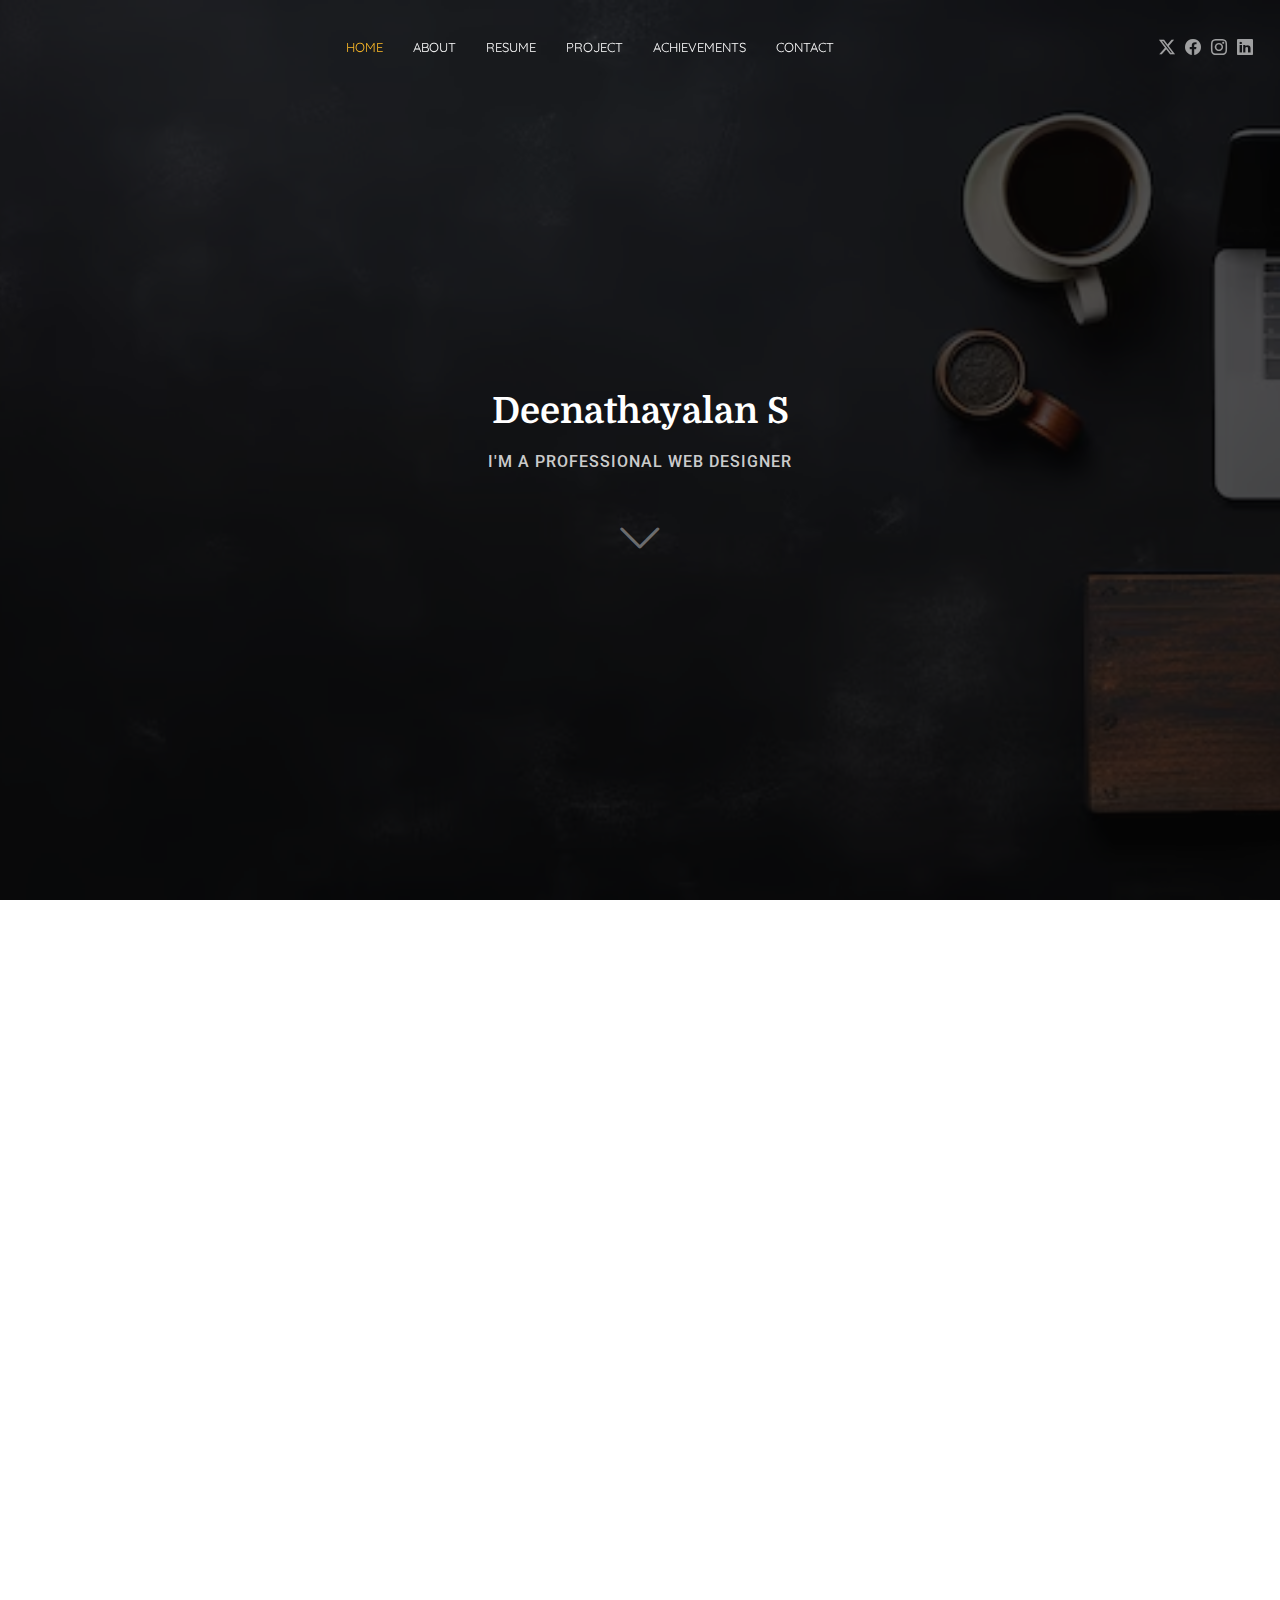
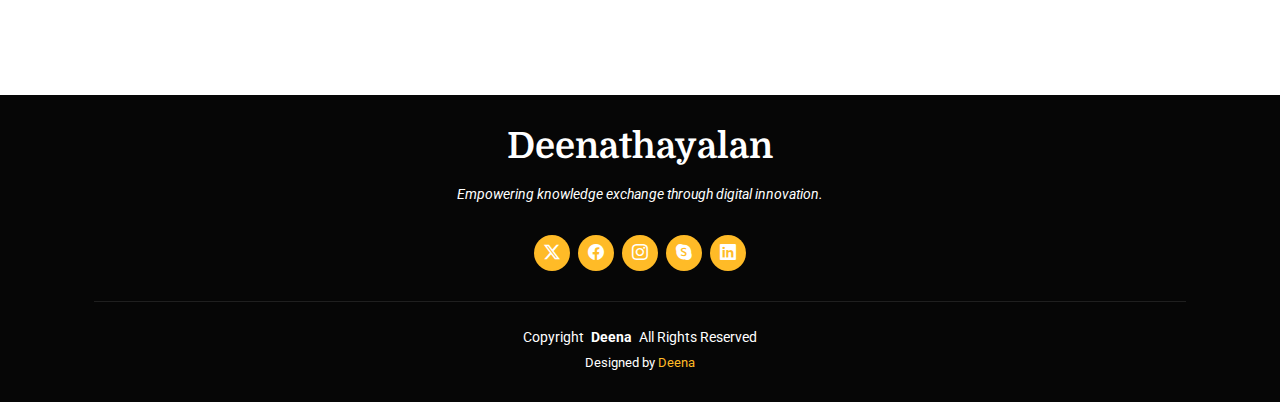
<file: index.html>
<!DOCTYPE html>
<html lang="en">

<head>
  <meta charset="utf-8">
  <meta content="width=device-width, initial-scale=1.0" name="viewport">
  <title>Deena's_protfolio</title>
  <meta name="description" content="">
  <meta name="keywords" content="">

  <!-- Favicons -->
  <link href="assets/img/apple-touch-icon.png.png" rel="">
  <link href="assets/img/apple-touch-icon.png.png" rel="">

  <!-- Fonts -->
  <link href="https://fonts.googleapis.com" rel="preconnect">
  <link href="https://fonts.gstatic.com" rel="preconnect" crossorigin>
  <link href="https://fonts.googleapis.com/css2?family=Roboto:ital,wght@0,100;0,300;0,400;0,500;0,700;0,900;1,100;1,300;1,400;1,500;1,700;1,900&family=Quicksand:wght@300;400;500;600;700&family=Domine:wght@400;500;600;700&display=swap" rel="stylesheet">

  <!-- Vendor CSS Files -->
  <link href="assets/vendor/bootstrap/css/bootstrap.min.css" rel="stylesheet">
  <link href="assets/vendor/bootstrap-icons/bootstrap-icons.css" rel="stylesheet">
  <link href="assets/vendor/aos/aos.css" rel="stylesheet">
  <link href="assets/vendor/swiper/swiper-bundle.min.css" rel="stylesheet">
  <link href="assets/vendor/glightbox/css/glightbox.min.css" rel="stylesheet">

  <!-- Main CSS File -->
  <link href="assets/css/main.css" rel="stylesheet">
</head>

<body class="index-page">

  <header id="header" class="header d-flex align-items-center fixed-top">
    <div class="container-fluid position-relative d-flex align-items-center justify-content-between">
      <a href="index.html" class="logo d-flex align-items-center me-auto me-xl-0">
        <!-- Uncomment the line below if you also wish to use an image logo -->
        <!-- <img src="assets/img/logo.png" alt=""> -->
        <h1 class="sitename"></h1>
      </a>

      <nav id="navmenu" class="navmenu">
        <ul>
          <li><a href="#hero" class="active">Home</a></li>
          <li><a href="#about">About</a></li>
          <li><a href="#resume">Resume</a></li>
          <li><a href="#services">Project</a></li>
          <li><a href="#gallery">Achievements</a></li>
          <li><a href="#contact">Contact</a></li>
        </ul>
        <i class="mobile-nav-toggle d-xl-none bi bi-list"></i>
      </nav>

      <div class="header-social-links">
        <a href="#" class="twitter"><i class="bi bi-twitter-x"></i></a>
        <a href="#" class="facebook"><i class="bi bi-facebook"></i></a>
        <a href="#" class="instagram"><i class="bi bi-instagram"></i></a>
        <a href="#" class="linkedin"><i class="bi bi-linkedin"></i></a>
      </div>

    </div>
  </header>

  <main class="main">

    <!-- Hero Section -->
    <section id="hero" class="hero section dark-background">

      <img src="assets/img/work-space-concept-office-dark-desk-table-with-computer_887552-18608.avif" alt="" data-aos="fade-in">

      <div class="container text-center" data-aos="fade-up" data-aos-delay="100">
        <h2>Deenathayalan S</h2>
        <p>I'M A PROFESSIONAL WEB DESIGNER</p>
        <a href="#about" class="btn-scroll" title="Scroll Down"><i class="bi bi-chevron-down"></i></a>
      </div>

    </section><!-- /Hero Section -->

    <br>
    <br>

    <!-- About Section -->
    <section id="about" class="about section" >

      <!-- Section Title -->
      <div class="container section-title" data-aos="fade-up">
        <span class="description-title">About me</span>
        <h2>About Me</h2>
        <p> Organized and dependable candidate who is successful at
          managing multiple priorities with positive attitude.</p>
      </div><!-- End Section Title -->

      <div class="container" data-aos="fade-up" data-aos-delay="100">

        <div class="row gy-4 justify-content-center">
          <div class="col-lg-4">
            <img src="assets/img/prof2.jpg" class="img-fluid" alt="">
          </div>
          <div class="col-lg-8 content">
            <h2>UI/UX Designer &amp; Web Developer.</h2>
            <p class="fst-italic py-3">
                I am a Computer Science and Engineering graduate with a strong interest in digital media, technology, and community service.
              Over the years, I’ve developed practical skills in photography, videography, social media marketing, and data management.
              My experience with organizations like the NCC and Talent Quest for India has helped shape me into a disciplined, team-oriented,
              and socially responsible individual. I enjoy learning new things, solving problems, and creating content that makes an impact.
            </p>
            <div class="row">
              <div class="col-lg-6">
                <ul>
                  <li><i class="bi bi-chevron-right"></i> <strong>Birthday:</strong> <span>16 May 2003</span></li>
                  <li><i class="bi bi-chevron-right"></i> <strong>Website:</strong> <span>www.example.com</span></li>
                  <li><i class="bi bi-chevron-right"></i> <strong>Phone:</strong> <span>+91 9080001849</span></li>
                  <li><i class="bi bi-chevron-right"></i> <strong>City:</strong> <span>Salem, India</span></li>
                </ul>
              </div>
              <div class="col-lg-6">
                <ul>
                  <li><i class="bi bi-chevron-right"></i> <strong>Age:</strong> <span>21</span></li>
                  <li><i class="bi bi-chevron-right"></i> <strong>Degree:</strong> <span>Bachelor Degree (CSE)</span></li>
                  <li><i class="bi bi-chevron-right"></i> <strong>Email:</strong> <span>mrdeena98@gmail.com</span></li>
                  <li><i class="bi bi-chevron-right"></i> <strong>Freelance:</strong> <span>Available</span></li>
                </ul>
              </div>
            </div>
          </div>
        </div>
      </div>

    </section><!-- /About Section -->

    <!-- Resume Section -->
    <section id="resume" class="resume section" style="padding-top: 3px;">

      <!-- Section Title -->
      <div class="container section-title" data-aos="fade-up">
        <span class="description-title">Muy Resume</span>
        <h2>My Resume</h2>
        <p>An organized and dependable individual capable of managing multiple priorities with a positive attitude.
          Willing to take on additional responsibilities to achieve team goals.</p>
      </div><!-- End Section Title -->

      <div class="container">

        <div class="row">

          <div class="col-lg-6" data-aos="fade-up" data-aos-delay="100">
            <h3 class="resume-title">Sumary</h3>

            <div class="resume-item pb-0">
              <h4>Deenathayalan S</h4>
              <p><em>I'm a Computer Science and Engineering graduate with skills in web designer, digital marketing, content creation, and web developer . I've gained teamwork and leadership experience through volunteering (National Cadet Corps) and Projects. I'm creative, organized, and always ready to learn and take on new challenges.</em></p>
              <ul>
                <li>Salem</li>
                <li>+91 9080001849</li>
                <li>mrdeena98@gmail.com</li>
              </ul>
            </div><!-- Edn Resume Item -->

            <h3 class="resume-title">Education</h3>
            <div class="resume-item">
              <h4>HSC (Higher Secondary School Certificate)</h4>
              <h5>2019 - 2020</h5>
              <p><em>G.B.H.S.School, Jalakandapuram.</em></p>
              <p><strong>Percentage: </strong> 60%</p>
            </div><!-- Edn Resume Item -->

            <div class="resume-item">
              <h4>BE (Computer Science Engineering)</h4>
              <h5>2020 - 2024</h5>
              <p><em>RP Sarathy Institute Of Technology, Salem</em></p>
              <p><strong>CGPA: </strong> 7.3 / 10</p>
            </div><!-- Edn Resume Item -->

            

          </div>

          <div class="col-lg-6" data-aos="fade-up" data-aos-delay="200">
            <h3 class="resume-title">Volunteering</h3>
            <div class="resume-item">
              <h4>National Cadet Corps (NCC)</h4>
              <h5>2020 - 2024</h5>
              <p><em>RP Sarathy Institute OF Technology, Salem </em></p>
              <ul>
                <li>Participated in parade drills, RDC Training and community Services. </li>
                <li>Learned discipline, teamwork, and Time management through regular NCC Camps.</li>
                <li>Took part in cultyral and social awareness events as part of the unit.</li>
              </ul>
            </div><!-- Edn Resume Item -->

            <div class="resume-item">
              <h4>Talent Quest For India (TQI)</h4>
              <h5>2020 - 2024</h5>
              <p><em>RP Sarathy Institute OF Technology, Salem </em></p>
              <ul>
                <li>Participated in education outreach and youth empowerment initiatives. </li>
                <li>Supported team activities and workshops for underprivileged students. </li>
                <li>Gained experience in teamwork, communication and social responsibilities. </li>
              </ul>
            </div><!-- Edn Resume Item -->

          </div>

        </div>

      </div>

    </section><!-- /Resume Section -->

    <!-- Services Section -->
    <section id="services" class="services section">

      <!-- Section Title -->
      <div class="container section-title" data-aos="fade-up">
        <span class="description-title">My project</span>
        <h2>My Project</h2>
        <p>A project is a practical work or task I have done to apply what I learned. It shows my ability to solve problems using programming.
          I planned, designed, and built working applications using real technologies</p>
      </div><!-- End Section Title -->

      <div class="container">

        <div class="row gy-4">

          <div class="col-xl-3 col-md-6 d-flex" data-aos="fade-up" data-aos-delay="100">
            <div class="service-item position-relative" style="padding: 35px 30px;">
              <div class="icon"><i class="bi bi-pen icon"></i></div>
              <h4><a href="College Symposium.html" class="stretched-link">College Symposium Website</a></h4>
              <p>A responsive website for managing college symposium events,
                including student registration and event updates.</p>
            </div>
          </div><!-- End Service Item -->
        </div>

      </div>

    </section><!-- /Services Section -->

    <!-- Gallery Section -->
    <section id="gallery" class="gallery section">

      <!-- Section Title -->
      <div class="container section-title" data-aos="fade-up">
        <span class="description-title">Achievements</span>
        <h2>Achievements</h2>
        <p>Moments of distinction and success that reflect my journey, skills, and dedication to excellence.</p>
      </div><!-- End Section Title -->

      <div class="container-fluid" data-aos="fade-up" data-aos-delay="100">

        <div class="row g-0">

          <div class="col-lg-4 col-md-4">
            <div class="gallery-item">
              <a href="assets/img/gallery/cretifi.jpg" class="glightbox" data-gallery="images-gallery">
                <img src="assets/img/gallery/cretifi.jpg" alt="" class="img-fluid">
              </a>
            </div>
          </div><!-- End Gallery Item -->

          <div class="col-lg-4 col-md-4">
            <div class="gallery-item">
              <a href="assets/img/gallery/cretifi.jpg" class="glightbox" data-gallery="images-gallery">
                <img src="assets/img/gallery/cretifi.jpg" alt="" class="img-fluid">
              </a>
            </div>
          </div><!-- End Gallery Item -->

          <div class="col-lg-4 col-md-4">
            <div class="gallery-item">
              <a href="assets/img/gallery/cretifi.jpg" class="glightbox" data-gallery="images-gallery">
                <img src="assets/img/gallery/cretifi.jpg" alt="" class="img-fluid">
              </a>
            </div>
          </div><!-- End Gallery Item -->

          <div class="col-lg-4 col-md-4">
            <div class="gallery-item">
              <a href="assets/img/gallery/cretifi.jpg" class="glightbox" data-gallery="images-gallery">
                <img src="assets/img/gallery/cretifi.jpg" alt="" class="img-fluid">
              </a>
            </div>
          </div><!-- End Gallery Item -->

        </div>

      </div>

    </section><!-- /Gallery Section -->

    <!-- Contact Section -->
    <section id="contact" class="contact section">

      <!-- Section Title -->
      <div class="container section-title" data-aos="fade-up">
        <span class="description-title">Contact</span>
        <h2>Contact</h2>
      </div><!-- End Section Title -->

      <div class="container" data-aos="fade-up" data-aos-delay="100">

        <div class="row gy-4" data-aos="fade-up" data-aos-delay="200">

          <div class="col-lg-4">
            <div class="info-item d-flex flex-column justify-content-center align-items-center">
              <i class="bi bi-geo-alt"></i>
              <h3>Address</h3>
              <p>Jalakandapuram, Salem</p>
            </div>
          </div><!-- End Info Item -->

          <div class="col-lg-4">
            <div class="info-item d-flex flex-column justify-content-center align-items-center info-item-borders">
              <i class="bi bi-telephone"></i>
              <h3>Call Us</h3>
              <p>+91 9080001849</p>
            </div>
          </div><!-- End Info Item -->

          <div class="col-lg-4">
            <div class="info-item d-flex flex-column justify-content-center align-items-center">
              <i class="bi bi-envelope"></i>
              <h3>Email Us</h3>
              <p>mrdeena98@gmail.com</p>
            </div>
          </div><!-- End Info Item -->

        </div>

        <form action="forms/db_connection.php" method="post" class="php-email-form" data-aos="fade-up" data-aos-delay="300">
          <div class="row gy-4">

            <div class="col-md-6">
              <input type="text" name="name" class="form-control" placeholder="Your Name" required="">
            </div>

            <div class="col-md-6 ">
              <input type="email" class="form-control" name="email" placeholder="Your Email" required="">
            </div>

            <div class="col-md-12">
              <input type="text" class="form-control" name="subject" placeholder="Subject" required="">
            </div>

            <div class="col-md-12">
              <textarea class="form-control" name="message" rows="6" placeholder="Message" required=""></textarea>
            </div>

            <div class="col-md-12 text-center">
              <div class="loading">Loading</div>
              <div class="error-message"></div>
              <div class="sent-message">Your message has been sent. Thank you!</div>

              <button type="submit">Send Message</button>
            </div>

          </div>
        </form><!-- End Contact Form -->

      </div>

    </section><!-- /Contact Section -->

  </main>

  <footer id="footer" class="footer position-relative dark-background">
    <div class="container">
      <h3 class="sitename">Deenathayalan<br></h3>
      <p>Empowering knowledge exchange through digital innovation.</p>
      <div class="social-links d-flex justify-content-center">
        <a href=""><i class="bi bi-twitter-x"></i></a>
        <a href=""><i class="bi bi-facebook"></i></a>
        <a href=""><i class="bi bi-instagram"></i></a>
        <a href=""><i class="bi bi-skype"></i></a>
        <a href=""><i class="bi bi-linkedin"></i></a>
      </div>
      <div class="container">
        <div class="copyright">
          <span>Copyright</span> <strong class="px-1 sitename">Deena</strong> <span>All Rights Reserved</span>
        </div>
        <div class="credits">
          <!-- All the links in the footer should remain intact. -->
          <!-- You can delete the links only if you've purchased the pro version. -->
          <!-- Licensing information: https://bootstrapmade.com/license/ -->
          <!-- Purchase the pro version with working PHP/AJAX contact form: [buy-url] -->
          Designed by <a href="">Deena</a>
        </div>
      </div>
    </div>
  </footer>

  <!-- Scroll Top -->
  <a href="#" id="scroll-top" class="scroll-top d-flex align-items-center justify-content-center"><i class="bi bi-arrow-up-short"></i></a>

  <!-- Preloader -->
  <div id="preloader"></div>

  <!-- Vendor JS Files -->
  <script src="assets/vendor/bootstrap/js/bootstrap.bundle.min.js"></script>
  <script src="assets/vendor/php-email-form/validate.js"></script>
  <script src="assets/vendor/aos/aos.js"></script>
  <script src="assets/vendor/swiper/swiper-bundle.min.js"></script>
  <script src="assets/vendor/glightbox/js/glightbox.min.js"></script>
  <script src="assets/vendor/imagesloaded/imagesloaded.pkgd.min.js"></script>
  <script src="assets/vendor/isotope-layout/isotope.pkgd.min.js"></script>

  <!-- Main JS File -->
  <script src="assets/js/main.js"></script>

</body>

</html>
</file>
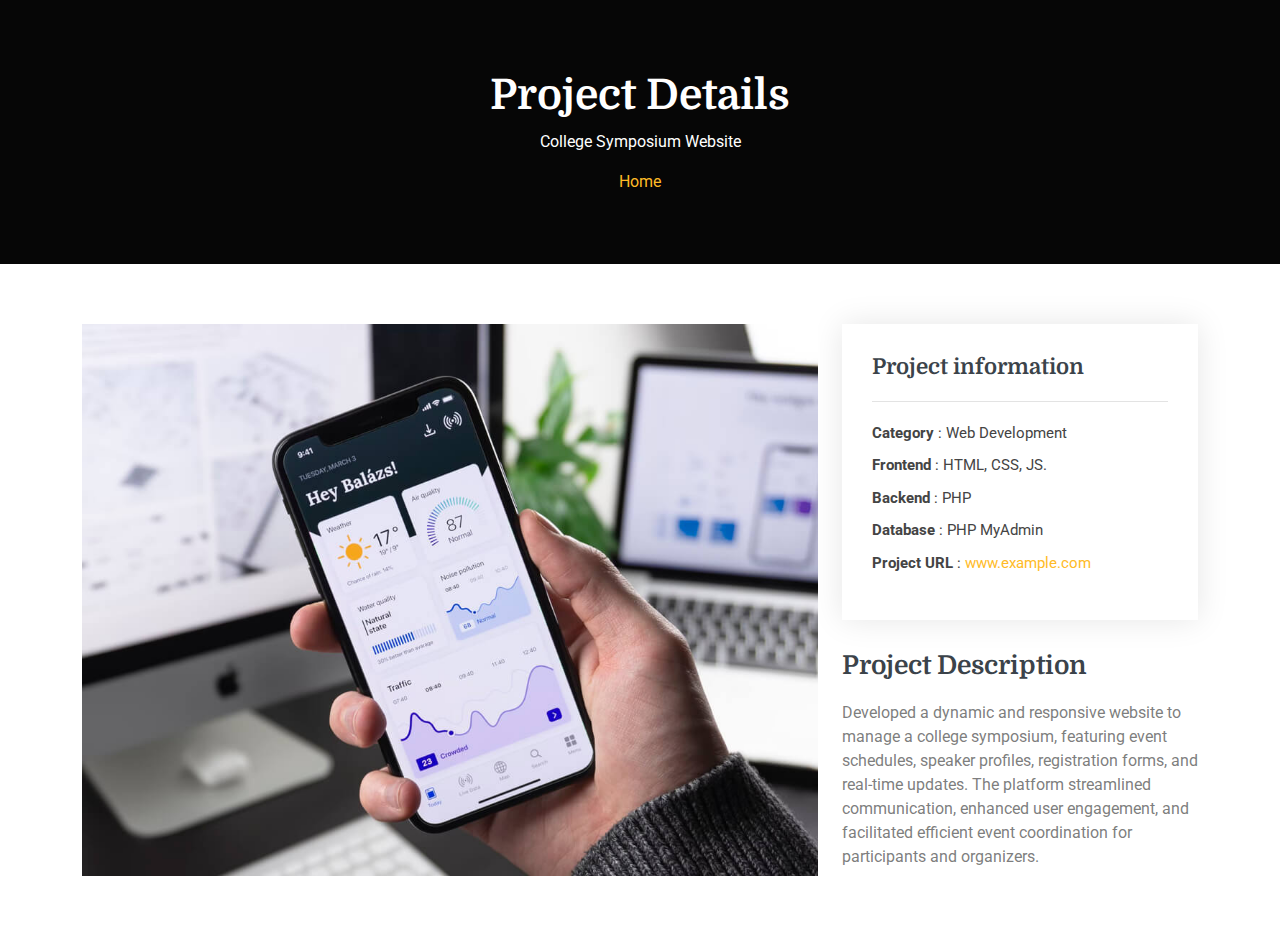
<file: College Symposium.html>
<!DOCTYPE html>
<html lang="en">

<head>
  <meta charset="utf-8">
  <meta content="width=device-width, initial-scale=1.0" name="viewport">
  <title>Portfolio Details </title>
  <meta name="description" content="">
  <meta name="keywords" content="">

  <!-- Favicons -->
  <link href="assets/img/apple-touch-icon.png.png" rel="icon">
  <link href="assets/img/apple-touch-icon.png.png" rel="apple-touch-icon">

  <!-- Fonts -->
  <link href="https://fonts.googleapis.com" rel="preconnect">
  <link href="https://fonts.gstatic.com" rel="preconnect" crossorigin>
  <link href="https://fonts.googleapis.com/css2?family=Roboto:ital,wght@0,100;0,300;0,400;0,500;0,700;0,900;1,100;1,300;1,400;1,500;1,700;1,900&family=Quicksand:wght@300;400;500;600;700&family=Domine:wght@400;500;600;700&display=swap" rel="stylesheet">

  <!-- Vendor CSS Files -->
  <link href="assets/vendor/bootstrap/css/bootstrap.min.css" rel="stylesheet">
  <link href="assets/vendor/bootstrap-icons/bootstrap-icons.css" rel="stylesheet">
  <link href="assets/vendor/aos/aos.css" rel="stylesheet">
  <link href="assets/vendor/swiper/swiper-bundle.min.css" rel="stylesheet">
  <link href="assets/vendor/glightbox/css/glightbox.min.css" rel="stylesheet">

  <!-- Main CSS File -->
  <link href="assets/css/main.css" rel="stylesheet">
</head>

<body class="portfolio-details-page">

  <header id="header" class="header d-flex align-items-center fixed-top">
    <div class="container-fluid position-relative d-flex align-items-center justify-content-between">
      <nav id="navmenu" class="navmenu">
        <i class="mobile-nav-toggle d-xl-none bi bi-list"></i>
      </nav>
    </div>
  </header>

  <main class="main">

    <!-- Page Title -->
    <div class="page-title dark-background" style="padding: 70px 40px 70px 40px;">
      <div class="container position-relative">
        <h1>Project Details</h1>
        <p>College Symposium Website</p>
        <nav class="breadcrumbs">
          <ol>
            <li><a href="index.html">Home</a></li>
          </ol>
        </nav>
      </div>
    </div><!-- End Page Title -->

    <!-- Portfolio Details Section -->
    <section id="portfolio-details" class="portfolio-details section">

      <div class="container" data-aos="fade-up" data-aos-delay="100">

        <div class="row gy-4">

          <div class="col-lg-8">
            <div class="portfolio-details-slider swiper init-swiper">
              <div class="swiper-wrapper align-items-center">
                <div class="swiper-slide">
                  <img src="assets/img/portfolio/app-1.jpg" alt="">
                </div>
              </div>
            </div>
          </div>

          <div class="col-lg-4">
            <div class="portfolio-info" data-aos="fade-up" data-aos-delay="200">
              <h3>Project information</h3>
              <ul>
                <li><strong>Category </strong>: Web Development</li>
                <li><strong>Frontend </strong>: HTML, CSS, JS.</li>
                <li><strong>Backend </strong>: PHP</li>
                <li><strong>Database </strong>: PHP MyAdmin</li>
                <li><strong>Project URL </strong>: <a href="#">www.example.com</a></li>
              </ul>
            </div>
            <div class="portfolio-description" data-aos="fade-up" data-aos-delay="300">
              <h2>Project Description</h2>
              <p>Developed a dynamic and responsive website to manage a college symposium, featuring event schedules,
                speaker profiles, registration forms, and real-time updates. The platform streamlined communication, enhanced user engagement,
                and facilitated efficient event coordination for participants and organizers.</p>
            </div>
          </div>

        </div>

      </div>

    </section><!-- /Portfolio Details Section -->

  </main>

  <!-- Scroll Top -->
  <a href="#" id="scroll-top" class="scroll-top d-flex align-items-center justify-content-center"><i class="bi bi-arrow-up-short"></i></a>

  <!-- Preloader -->
  <div id="preloader"></div>

  <!-- Vendor JS Files -->
  <script src="assets/vendor/bootstrap/js/bootstrap.bundle.min.js"></script>
  <script src="assets/vendor/php-email-form/validate.js"></script>
  <script src="assets/vendor/aos/aos.js"></script>
  <script src="assets/vendor/swiper/swiper-bundle.min.js"></script>
  <script src="assets/vendor/glightbox/js/glightbox.min.js"></script>
  <script src="assets/vendor/imagesloaded/imagesloaded.pkgd.min.js"></script>
  <script src="assets/vendor/isotope-layout/isotope.pkgd.min.js"></script>

  <!-- Main JS File -->
  <script src="assets/js/main.js"></script>

</body>

</html>
</file>
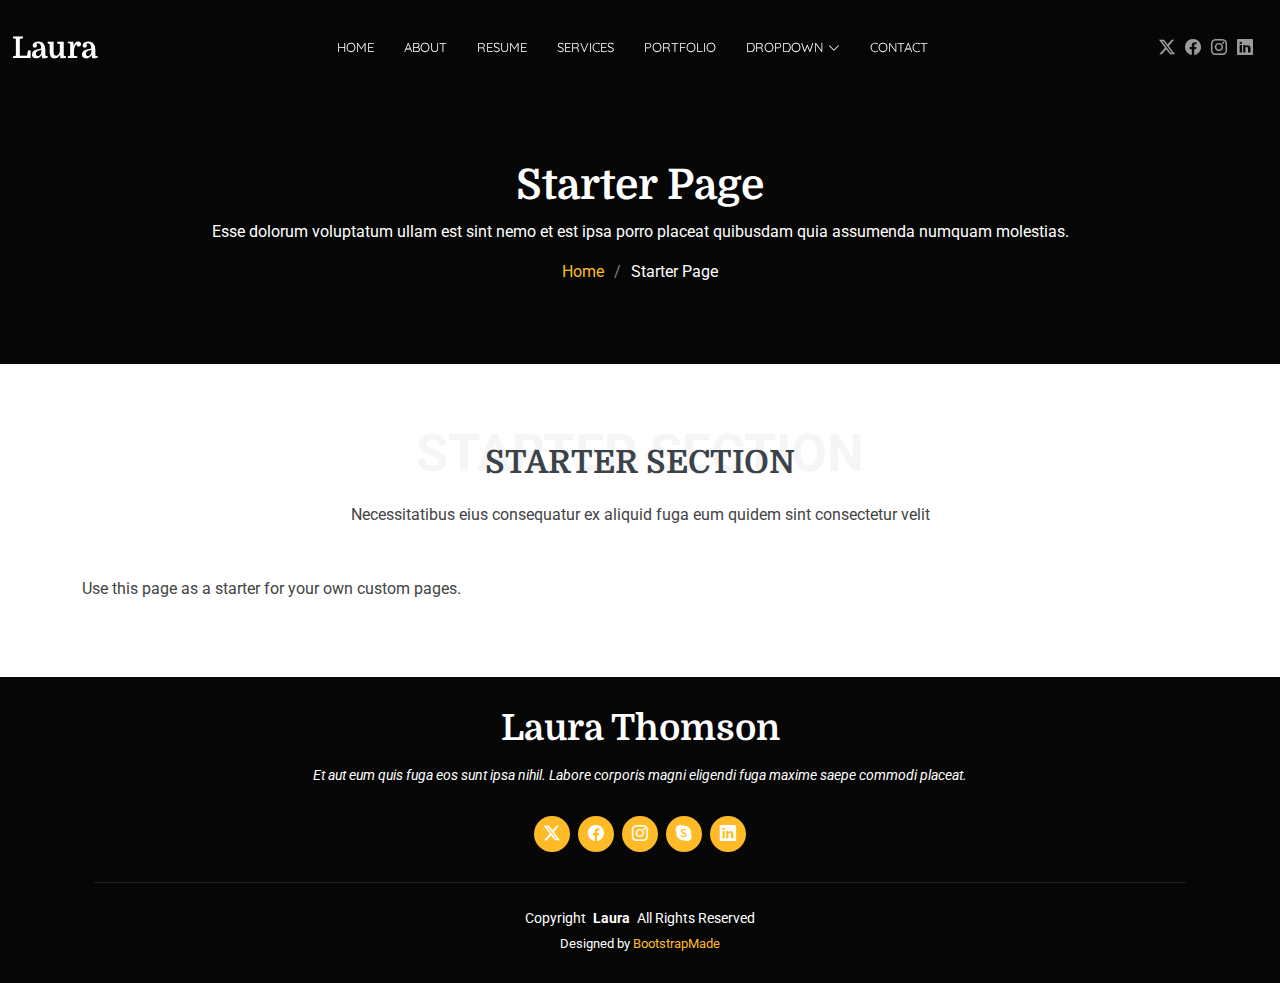
<file: starter-page.html>
<!DOCTYPE html>
<html lang="en">

<head>
  <meta charset="utf-8">
  <meta content="width=device-width, initial-scale=1.0" name="viewport">
  <title>Starter Page - Laura Bootstrap Template</title>
  <meta name="description" content="">
  <meta name="keywords" content="">

  <!-- Favicons -->
  <link href="assets/img/favicon.png" rel="icon">
  <link href="assets/img/apple-touch-icon.png" rel="apple-touch-icon">

  <!-- Fonts -->
  <link href="https://fonts.googleapis.com" rel="preconnect">
  <link href="https://fonts.gstatic.com" rel="preconnect" crossorigin>
  <link href="https://fonts.googleapis.com/css2?family=Roboto:ital,wght@0,100;0,300;0,400;0,500;0,700;0,900;1,100;1,300;1,400;1,500;1,700;1,900&family=Quicksand:wght@300;400;500;600;700&family=Domine:wght@400;500;600;700&display=swap" rel="stylesheet">

  <!-- Vendor CSS Files -->
  <link href="assets/vendor/bootstrap/css/bootstrap.min.css" rel="stylesheet">
  <link href="assets/vendor/bootstrap-icons/bootstrap-icons.css" rel="stylesheet">
  <link href="assets/vendor/aos/aos.css" rel="stylesheet">
  <link href="assets/vendor/swiper/swiper-bundle.min.css" rel="stylesheet">
  <link href="assets/vendor/glightbox/css/glightbox.min.css" rel="stylesheet">

  <!-- Main CSS File -->
  <link href="assets/css/main.css" rel="stylesheet">

  <!-- =======================================================
  * Template Name: Laura
  * Template URL: https://bootstrapmade.com/laura-free-creative-bootstrap-theme/
  * Updated: Aug 07 2024 with Bootstrap v5.3.3
  * Author: BootstrapMade.com
  * License: https://bootstrapmade.com/license/
  ======================================================== -->
</head>

<body class="starter-page-page">

  <header id="header" class="header d-flex align-items-center fixed-top">
    <div class="container-fluid position-relative d-flex align-items-center justify-content-between">

      <a href="index.html" class="logo d-flex align-items-center me-auto me-xl-0">
        <!-- Uncomment the line below if you also wish to use an image logo -->
        <!-- <img src="assets/img/logo.png" alt=""> -->
        <h1 class="sitename">Laura</h1>
      </a>

      <nav id="navmenu" class="navmenu">
        <ul>
          <li><a href="#hero">Home</a></li>
          <li><a href="#about">About</a></li>
          <li><a href="#resume">Resume</a></li>
          <li><a href="#services">Services</a></li>
          <li><a href="#portfolio">Portfolio</a></li>
          <li class="dropdown"><a href="#"><span>Dropdown</span> <i class="bi bi-chevron-down toggle-dropdown"></i></a>
            <ul>
              <li><a href="#">Dropdown 1</a></li>
              <li class="dropdown"><a href="#"><span>Deep Dropdown</span> <i class="bi bi-chevron-down toggle-dropdown"></i></a>
                <ul>
                  <li><a href="#">Deep Dropdown 1</a></li>
                  <li><a href="#">Deep Dropdown 2</a></li>
                  <li><a href="#">Deep Dropdown 3</a></li>
                  <li><a href="#">Deep Dropdown 4</a></li>
                  <li><a href="#">Deep Dropdown 5</a></li>
                </ul>
              </li>
              <li><a href="#">Dropdown 2</a></li>
              <li><a href="#">Dropdown 3</a></li>
              <li><a href="#">Dropdown 4</a></li>
            </ul>
          </li>
          <li><a href="#contact">Contact</a></li>
        </ul>
        <i class="mobile-nav-toggle d-xl-none bi bi-list"></i>
      </nav>

      <div class="header-social-links">
        <a href="#" class="twitter"><i class="bi bi-twitter-x"></i></a>
        <a href="#" class="facebook"><i class="bi bi-facebook"></i></a>
        <a href="#" class="instagram"><i class="bi bi-instagram"></i></a>
        <a href="#" class="linkedin"><i class="bi bi-linkedin"></i></a>
      </div>

    </div>
  </header>

  <main class="main">

    <!-- Page Title -->
    <div class="page-title dark-background">
      <div class="container position-relative">
        <h1>Starter Page</h1>
        <p>Esse dolorum voluptatum ullam est sint nemo et est ipsa porro placeat quibusdam quia assumenda numquam molestias.</p>
        <nav class="breadcrumbs">
          <ol>
            <li><a href="index.html">Home</a></li>
            <li class="current">Starter Page</li>
          </ol>
        </nav>
      </div>
    </div><!-- End Page Title -->

    <!-- Starter Section Section -->
    <section id="starter-section" class="starter-section section">

      <!-- Section Title -->
      <div class="container section-title" data-aos="fade-up">
        <span class="description-title">Starter Section</span>
        <h2>Starter Section</h2>
        <p>Necessitatibus eius consequatur ex aliquid fuga eum quidem sint consectetur velit</p>
      </div><!-- End Section Title -->

      <div class="container" data-aos="fade-up">
        <p>Use this page as a starter for your own custom pages.</p>
      </div>

    </section><!-- /Starter Section Section -->

  </main>

  <footer id="footer" class="footer position-relative dark-background">
    <div class="container">
      <h3 class="sitename">Laura Thomson<br></h3>
      <p>Et aut eum quis fuga eos sunt ipsa nihil. Labore corporis magni eligendi fuga maxime saepe commodi placeat.</p>
      <div class="social-links d-flex justify-content-center">
        <a href=""><i class="bi bi-twitter-x"></i></a>
        <a href=""><i class="bi bi-facebook"></i></a>
        <a href=""><i class="bi bi-instagram"></i></a>
        <a href=""><i class="bi bi-skype"></i></a>
        <a href=""><i class="bi bi-linkedin"></i></a>
      </div>
      <div class="container">
        <div class="copyright">
          <span>Copyright</span> <strong class="px-1 sitename">Laura</strong> <span>All Rights Reserved</span>
        </div>
        <div class="credits">
          <!-- All the links in the footer should remain intact. -->
          <!-- You can delete the links only if you've purchased the pro version. -->
          <!-- Licensing information: https://bootstrapmade.com/license/ -->
          <!-- Purchase the pro version with working PHP/AJAX contact form: [buy-url] -->
          Designed by <a href="https://bootstrapmade.com/">BootstrapMade</a>
        </div>
      </div>
    </div>
  </footer>

  <!-- Scroll Top -->
  <a href="#" id="scroll-top" class="scroll-top d-flex align-items-center justify-content-center"><i class="bi bi-arrow-up-short"></i></a>

  <!-- Preloader -->
  <div id="preloader"></div>

  <!-- Vendor JS Files -->
  <script src="assets/vendor/bootstrap/js/bootstrap.bundle.min.js"></script>
  <script src="assets/vendor/php-email-form/validate.js"></script>
  <script src="assets/vendor/aos/aos.js"></script>
  <script src="assets/vendor/swiper/swiper-bundle.min.js"></script>
  <script src="assets/vendor/glightbox/js/glightbox.min.js"></script>
  <script src="assets/vendor/imagesloaded/imagesloaded.pkgd.min.js"></script>
  <script src="assets/vendor/isotope-layout/isotope.pkgd.min.js"></script>

  <!-- Main JS File -->
  <script src="assets/js/main.js"></script>

</body>

</html>
</file>
<file: assets/css/main.css>
/*--------------------------------------------------------------
# Font & Color Variables
# Help: https://bootstrapmade.com/color-system/
--------------------------------------------------------------*/
/* Fonts */
:root {
  --default-font: "Roboto",  system-ui, -apple-system, "Segoe UI", Roboto, "Helvetica Neue", Arial, "Noto Sans", "Liberation Sans", sans-serif, "Apple Color Emoji", "Segoe UI Emoji", "Segoe UI Symbol", "Noto Color Emoji";
  --heading-font: "Domine",  sans-serif;
  --nav-font: "Quicksand",  sans-serif;
}

/* Global Colors - The following color variables are used throughout the website. Updating them here will change the color scheme of the entire website */
:root { 
  --background-color: #ffffff; /* Background color for the entire website, including individual sections */
  --default-color: #444444; /* Default color used for the majority of the text content across the entire website */
  --heading-color: #3b434a; /* Color for headings, subheadings and title throughout the website */
  --accent-color: #ffbb27; /* Accent color that represents your brand on the website. It's used for buttons, links, and other elements that need to stand out */
  --surface-color: #ffffff; /* The surface color is used as a background of boxed elements within sections, such as cards, icon boxes, or other elements that require a visual separation from the global background. */
  --contrast-color: #000000; /* Contrast color for text, ensuring readability against backgrounds of accent, heading, or default colors. */
}

/* Nav Menu Colors - The following color variables are used specifically for the navigation menu. They are separate from the global colors to allow for more customization options */
:root {
  --nav-color: #ffffff;  /* The default color of the main navmenu links */
  --nav-hover-color: #ffbb27; /* Applied to main navmenu links when they are hovered over or active */
  --nav-mobile-background-color: #ffffff; /* Used as the background color for mobile navigation menu */
  --nav-dropdown-background-color: #ffffff; /* Used as the background color for dropdown items that appear when hovering over primary navigation items */
  --nav-dropdown-color: #444444; /* Used for navigation links of the dropdown items in the navigation menu. */
  --nav-dropdown-hover-color: #ffbb27; /* Similar to --nav-hover-color, this color is applied to dropdown navigation links when they are hovered over. */
}

/* Color Presets - These classes override global colors when applied to any section or element, providing reuse of the sam color scheme. */

.light-background {
  --background-color: #f9f9f9;
  --surface-color: #ffffff;
}

.dark-background {
  --background-color: #060606;
  --default-color: #ffffff;
  --heading-color: #ffffff;
  --surface-color: #252525;
  --contrast-color: #ffffff;
}

/* Smooth scroll */
:root {
  scroll-behavior: smooth;
}

/*--------------------------------------------------------------
# General Styling & Shared Classes
--------------------------------------------------------------*/
body {
  color: var(--default-color);
  background-color: var(--background-color);
  font-family: var(--default-font);
}

a {
  color: var(--accent-color);
  text-decoration: none;
  transition: 0.3s;
}

a:hover {
  color: color-mix(in srgb, var(--accent-color), transparent 25%);
  text-decoration: none;
}

h1,
h2,
h3,
h4,
h5,
h6 {
  color: var(--heading-color);
  font-family: var(--heading-font);
}

/* PHP Email Form Messages
------------------------------*/
.php-email-form .error-message {
  display: none;
  background: #df1529;
  color: #ffffff;
  text-align: left;
  padding: 15px;
  margin-bottom: 24px;
  font-weight: 600;
}

.php-email-form .sent-message {
  display: none;
  color: #ffffff;
  background: #059652;
  text-align: center;
  padding: 15px;
  margin-bottom: 24px;
  font-weight: 600;
}

.php-email-form .loading {
  display: none;
  background: var(--surface-color);
  text-align: center;
  padding: 15px;
  margin-bottom: 24px;
}

.php-email-form .loading:before {
  content: "";
  display: inline-block;
  border-radius: 50%;
  width: 24px;
  height: 24px;
  margin: 0 10px -6px 0;
  border: 3px solid var(--accent-color);
  border-top-color: var(--surface-color);
  animation: php-email-form-loading 1s linear infinite;
}

@keyframes php-email-form-loading {
  0% {
    transform: rotate(0deg);
  }

  100% {
    transform: rotate(360deg);
  }
}

/*--------------------------------------------------------------
# Global Header
--------------------------------------------------------------*/
.header {
  --background-color: rgba(0, 0, 0, 0);
  --default-color: #ffffff;
  --heading-color: #ffffff;
  color: var(--default-color);
  background-color: var(--background-color);
  padding: 20px 0;
  transition: all 0.5s;
  z-index: 997;
}

.header .logo {
  line-height: 1;
}

.header .logo img {
  max-height: 36px;
  margin-right: 8px;
}

.header .logo h1 {
  font-size: 30px;
  margin: 0;
  font-weight: 700;
  color: var(--heading-color);
}

.header .header-social-links {
  padding-right: 15px;
}

.header .header-social-links a {
  color: color-mix(in srgb, var(--default-color), transparent 40%);
  padding-left: 6px;
  display: inline-block;
  transition: 0.3s;
  font-size: 16px;
}

.header .header-social-links a:hover {
  color: var(--accent-color);
}

.header .header-social-links a i {
  line-height: 0px;
}

@media (max-width: 1200px) {
  .header .logo {
    order: 1;
  }

  .header .header-social-links {
    order: 2;
  }

  .header .navmenu {
    order: 3;
  }
}

.scrolled .header {
  box-shadow: 0px 0 18px rgba(0, 0, 0, 0.1);
  padding: 12px 0;
}

/* Global Header on Scroll
------------------------------*/
.scrolled .header {
  --background-color: rgba(0, 0, 0, 0.8);
}

/*--------------------------------------------------------------
# Navigation Menu
--------------------------------------------------------------*/
/* Navmenu - Desktop */
@media (min-width: 1200px) {
  .navmenu {
    padding: 0;
  }

  .navmenu ul {
    margin: 0;
    padding: 0;
    display: flex;
    list-style: none;
    align-items: center;
  }

  .navmenu li {
    position: relative;
  }

  .navmenu a,
  .navmenu a:focus {
    color: var(--nav-color);
    padding: 18px 15px;
    font-size: 13px;
    text-transform: uppercase;
    font-family: var(--nav-font);
    font-weight: 400;
    display: flex;
    align-items: center;
    justify-content: space-between;
    white-space: nowrap;
    transition: 0.3s;
  }

  .navmenu a i,
  .navmenu a:focus i {
    font-size: 12px;
    line-height: 0;
    margin-left: 5px;
    transition: 0.3s;
  }

  .navmenu li:last-child a {
    padding-right: 0;
  }

  .navmenu li:hover>a,
  .navmenu .active,
  .navmenu .active:focus {
    color: var(--nav-hover-color);
  }

  .navmenu .dropdown ul {
    margin: 0;
    padding: 10px 0;
    background: var(--nav-dropdown-background-color);
    display: block;
    position: absolute;
    visibility: hidden;
    left: 14px;
    top: 130%;
    opacity: 0;
    transition: 0.3s;
    border-radius: 4px;
    z-index: 99;
    box-shadow: 0px 0px 30px rgba(0, 0, 0, 0.1);
  }

  .navmenu .dropdown ul li {
    min-width: 200px;
  }

  .navmenu .dropdown ul a {
    padding: 10px 20px;
    font-size: 15px;
    text-transform: none;
    color: var(--nav-dropdown-color);
  }

  .navmenu .dropdown ul a i {
    font-size: 12px;
  }

  .navmenu .dropdown ul a:hover,
  .navmenu .dropdown ul .active:hover,
  .navmenu .dropdown ul li:hover>a {
    color: var(--nav-dropdown-hover-color);
  }

  .navmenu .dropdown:hover>ul {
    opacity: 1;
    top: 100%;
    visibility: visible;
  }

  .navmenu .dropdown .dropdown ul {
    top: 0;
    left: -90%;
    visibility: hidden;
  }

  .navmenu .dropdown .dropdown:hover>ul {
    opacity: 1;
    top: 0;
    left: -100%;
    visibility: visible;
  }
}

/* Navmenu - Mobile */
@media (max-width: 1199px) {
  .mobile-nav-toggle {
    color: var(--nav-color);
    font-size: 28px;
    line-height: 0;
    margin-right: 10px;
    cursor: pointer;
    transition: color 0.3s;
  }

  .navmenu {
    padding: 0;
    z-index: 9997;
  }

  .navmenu ul {
    display: none;
    list-style: none;
    position: absolute;
    inset: 60px 20px 20px 20px;
    padding: 10px 0;
    margin: 0;
    border-radius: 6px;
    background-color: var(--nav-mobile-background-color);
    overflow-y: auto;
    transition: 0.3s;
    z-index: 9998;
    box-shadow: 0px 0px 30px rgba(0, 0, 0, 0.1);
  }

  .navmenu a,
  .navmenu a:focus {
    color: var(--nav-dropdown-color);
    padding: 10px 20px;
    font-family: var(--nav-font);
    font-size: 17px;
    font-weight: 500;
    display: flex;
    align-items: center;
    justify-content: space-between;
    white-space: nowrap;
    transition: 0.3s;
  }

  .navmenu a i,
  .navmenu a:focus i {
    font-size: 12px;
    line-height: 0;
    margin-left: 5px;
    width: 30px;
    height: 30px;
    display: flex;
    align-items: center;
    justify-content: center;
    border-radius: 50%;
    transition: 0.3s;
    background-color: color-mix(in srgb, var(--accent-color), transparent 90%);
  }

  .navmenu a i:hover,
  .navmenu a:focus i:hover {
    background-color: var(--accent-color);
    color: var(--contrast-color);
  }

  .navmenu a:hover,
  .navmenu .active,
  .navmenu .active:focus {
    color: var(--nav-dropdown-hover-color);
  }

  .navmenu .active i,
  .navmenu .active:focus i {
    background-color: var(--accent-color);
    color: var(--contrast-color);
    transform: rotate(180deg);
  }

  .navmenu .dropdown ul {
    position: static;
    display: none;
    z-index: 99;
    padding: 10px 0;
    margin: 10px 20px;
    background-color: var(--nav-dropdown-background-color);
    border: 1px solid color-mix(in srgb, var(--default-color), transparent 90%);
    box-shadow: none;
    transition: all 0.5s ease-in-out;
  }

  .navmenu .dropdown ul ul {
    background-color: rgba(33, 37, 41, 0.1);
  }

  .navmenu .dropdown>.dropdown-active {
    display: block;
    background-color: rgba(33, 37, 41, 0.03);
  }

  .mobile-nav-active {
    overflow: hidden;
  }

  .mobile-nav-active .mobile-nav-toggle {
    color: #fff;
    position: absolute;
    font-size: 32px;
    top: 15px;
    right: 15px;
    margin-right: 0;
    z-index: 9999;
  }

  .mobile-nav-active .navmenu {
    position: fixed;
    overflow: hidden;
    inset: 0;
    background: rgba(33, 37, 41, 0.8);
    transition: 0.3s;
  }

  .mobile-nav-active .navmenu>ul {
    display: block;
  }
}

/*--------------------------------------------------------------
# Global Footer
--------------------------------------------------------------*/
.footer {
  color: var(--default-color);
  background-color: var(--background-color);
  font-size: 14px;
  text-align: center;
  padding: 30px 0;
  position: relative;
}

.footer h3 {
  font-size: 36px;
  font-weight: 700;
  position: relative;
  padding: 0;
  margin: 0 0 15px 0;
}

.footer p {
  font-size: 15;
  font-style: italic;
  padding: 0;
  margin: 0 0 30px 0;
}

.footer .social-links {
  margin: 0 0 30px 0;
}

.footer .social-links a {
  font-size: 16px;
  display: flex;
  align-items: center;
  justify-content: center;
  background: var(--accent-color);
  color: var(--contrast-color);
  line-height: 1;
  margin: 0 4px;
  border-radius: 50%;
  text-align: center;
  width: 36px;
  height: 36px;
  transition: 0.3s;
}

.footer .social-links a:hover {
  background: color-mix(in srgb, var(--accent-color), transparent 20%);
  text-decoration: none;
}

.footer .copyright {
  padding-top: 25px;
  border-top: 1px solid color-mix(in srgb, var(--default-color), transparent 90%);
}

.footer .credits {
  font-size: 13px;
  padding-top: 5px;
}

/*--------------------------------------------------------------
# Preloader
--------------------------------------------------------------*/
#preloader {
  position: fixed;
  inset: 0;
  z-index: 999999;
  overflow: hidden;
  background: var(--background-color);
  transition: all 0.6s ease-out;
}

#preloader:before {
  content: "";
  position: fixed;
  top: calc(50% - 30px);
  left: calc(50% - 30px);
  border: 6px solid #ffffff;
  border-color: var(--accent-color) transparent var(--accent-color) transparent;
  border-radius: 50%;
  width: 60px;
  height: 60px;
  animation: animate-preloader 1.5s linear infinite;
}

@keyframes animate-preloader {
  0% {
    transform: rotate(0deg);
  }

  100% {
    transform: rotate(360deg);
  }
}

/*--------------------------------------------------------------
# Scroll Top Button
--------------------------------------------------------------*/
.scroll-top {
  position: fixed;
  visibility: hidden;
  opacity: 0;
  right: 15px;
  bottom: -15px;
  z-index: 99999;
  background-color: var(--accent-color);
  width: 44px;
  height: 44px;
  border-radius: 50px;
  transition: all 0.4s;
}

.scroll-top i {
  font-size: 24px;
  color: var(--contrast-color);
  line-height: 0;
}

.scroll-top:hover {
  background-color: color-mix(in srgb, var(--accent-color), transparent 20%);
  color: var(--contrast-color);
}

.scroll-top.active {
  visibility: visible;
  opacity: 1;
  bottom: 15px;
}

/*--------------------------------------------------------------
# Disable aos animation delay on mobile devices
--------------------------------------------------------------*/
@media screen and (max-width: 768px) {
  [data-aos-delay] {
    transition-delay: 0 !important;
  }
}

/*--------------------------------------------------------------
# Global Page Titles & Breadcrumbs
--------------------------------------------------------------*/
.page-title {
  color: var(--default-color);
  background-color: var(--background-color);
  background-size: cover;
  background-position: center;
  background-repeat: no-repeat;
  padding: 160px 0 80px 0;
  text-align: center;
  position: relative;
}

.page-title h1 {
  font-size: 42px;
  font-weight: 700;
  margin-bottom: 10px;
}

.page-title .breadcrumbs ol {
  display: flex;
  flex-wrap: wrap;
  list-style: none;
  justify-content: center;
  padding: 0;
  margin: 0;
  font-size: 16px;
  font-weight: 400;
}

.page-title .breadcrumbs ol li+li {
  padding-left: 10px;
}

.page-title .breadcrumbs ol li+li::before {
  content: "/";
  display: inline-block;
  padding-right: 10px;
  color: color-mix(in srgb, var(--default-color), transparent 50%);
}

/*--------------------------------------------------------------
# Global Sections
--------------------------------------------------------------*/
section,
.section {
  color: var(--default-color);
  background-color: var(--background-color);
  padding: 60px 0;
  scroll-margin-top: 80px;
  overflow: clip;
}

@media (max-width: 1199px) {

  section,
  .section {
    scroll-margin-top: 60px;
  }
}

/*--------------------------------------------------------------
# Global Section Titles
--------------------------------------------------------------*/
.section-title {
  text-align: center;
  padding: 20px 0;
  margin-bottom: 30px;
  position: relative;
}

.section-title h2 {
  font-size: 32px;
  font-weight: 700;
  text-transform: uppercase;
  margin-bottom: 20px;
  padding-bottom: 0;
  position: relative;
  z-index: 2;
}

.section-title span {
  position: absolute;
  top: 4px;
  color: color-mix(in srgb, var(--heading-color), transparent 95%);
  left: 0;
  right: 0;
  z-index: 1;
  font-weight: 700;
  font-size: 52px;
  text-transform: uppercase;
  line-height: 1;
}

.section-title p {
  margin-bottom: 0;
  position: relative;
  z-index: 2;
}

@media (max-width: 575px) {
  .section-title h2 {
    font-size: 28px;
    margin-bottom: 15px;
  }

  .section-title span {
    font-size: 38px;
  }
}

/*--------------------------------------------------------------
# Hero Section
--------------------------------------------------------------*/
.hero {
  width: 100%;
  min-height: 100vh;
  position: relative;
  padding: 120px 0 60px 0;
  display: flex;
  align-items: center;
  justify-content: center;
}

.hero:before {
  content: "";
  background: color-mix(in srgb, var(--background-color), transparent 30%);
  position: absolute;
  inset: 0;
  z-index: 2;
}

.hero img {
  position: absolute;
  inset: 0;
  display: block;
  width: 100%;
  height: 100%;
  object-fit: cover;
  z-index: 1;
}

.hero .container {
  position: relative;
  z-index: 3;
}

.hero h2 {
  margin: 0;
  font-size: 36px;
  font-weight: 700;
  line-height: 56px;
}

.hero p {
  color: color-mix(in srgb, var(--default-color), transparent 20%);
  margin: 10px 0 0 0;
  font-size: 16px;
  font-weight: 500;
  letter-spacing: 1px;
}

@media (max-width: 640px) {
  .hero h1 {
    font-size: 30px;
    line-height: 36px;
  }
}

.hero .btn-scroll {
  transition: 0.4s;
  color: color-mix(in srgb, var(--default-color), transparent 60%);
  display: block;
  margin-top: 30px;
  animation: btn-up-down 1s ease-in-out infinite alternate-reverse both;
}

.hero .btn-scroll i {
  font-size: 48px;
}

.hero .btn-scroll:hover {
  color: var(--accent-color);
}

@keyframes btn-up-down {
  0% {
    transform: translateY(5px);
  }

  100% {
    transform: translateY(-5px);
  }
}

/*--------------------------------------------------------------
# About Section
--------------------------------------------------------------*/
.about .content h2 {
  font-weight: 700;
  font-size: 24px;
}

.about .content ul {
  list-style: none;
  padding: 0;
}

.about .content ul li {
  margin-bottom: 20px;
  display: flex;
  align-items: center;
}

.about .content ul strong {
  margin-right: 10px;
}

.about .content ul i {
  font-size: 16px;
  margin-right: 5px;
  color: var(--accent-color);
  line-height: 0;
}

.img-fluid{
  width: auto;
  height: 82%;
}

/*--------------------------------------------------------------
# Resume Section
--------------------------------------------------------------*/
.resume section{
  padding: 20px ;
}
.resume .resume-title {
  color: var(--heading-color);
  font-size: 26px;
  font-weight: 700;
  margin-top: 20px;
  margin-bottom: 20px;
}

.resume .resume-item {
  padding: 0 0 20px 20px;
  margin-top: -2px;
  border-left: 2px solid var(--accent-color);
  position: relative;
}

.resume .resume-item h4 {
  line-height: 18px;
  font-size: 18px;
  font-weight: 600;
  text-transform: uppercase;
  color: color-mix(in srgb, var(--default-color), transparent 20%);
  margin-bottom: 10px;
}

.resume .resume-item h5 {
  font-size: 16px;
  padding: 5px 15px;
  display: inline-block;
  font-weight: 600;
  margin-bottom: 10px;
}

.resume .resume-item ul {
  padding-left: 20px;
}

.resume .resume-item ul li {
  padding-bottom: 10px;
}

.resume .resume-item:last-child {
  padding-bottom: 0;
}

.resume .resume-item::before {
  content: "";
  position: absolute;
  width: 16px;
  height: 16px;
  border-radius: 50px;
  left: -9px;
  top: 0;
  background: var(--background-color);
  border: 2px solid var(--accent-color);
}

/*--------------------------------------------------------------
# Services Section
--------------------------------------------------------------*/
.services .service-item {
  background-color: var(--surface-color);
  box-shadow: 0px 0 25px 0 rgba(0, 0, 0, 0.1);
  padding: 50px 30px;
  transition: all 0.3s ease-in-out;
  height: 100%;
  position: relative;
  z-index: 1;
}

.services .service-item:before {
  content: "";
  position: absolute;
  background: var(--accent-color);
  inset: 100% 0 0 0;
  transition: all 0.3s;
  z-index: -1;
}

.services .service-item .icon {
  margin-bottom: 10px;
}

.services .service-item .icon i {
  color: var(--accent-color);
  font-size: 36px;
  transition: ease-in-out 0.3s;
}

.services .service-item h4 {
  font-weight: 700;
  margin-bottom: 15px;
  font-size: 20px;
}

.services .service-item h4 a {
  color: var(--heading-color);
  transition: ease-in-out 0.3s;
}

.services .service-item p {
  line-height: 24px;
  font-size: 14px;
  margin-bottom: 0;
  transition: ease-in-out 0.3s;
}

.services .service-item:hover h4 a,
.services .service-item:hover .icon i,
.services .service-item:hover p {
  color: var(--contrast-color);
}

.services .service-item:hover:before {
  background: var(--accent-color);
  inset: 0;
  border-radius: 0px;
}

/*--------------------------------------------------------------
# Gallery Section
--------------------------------------------------------------*/
.gallery .gallery-item {
  overflow: hidden;
  border-right: 3px solid var(--background-color);
  border-bottom: 3px solid var(--background-color);
  padding: 20px 20px 20px 20px;
}

.gallery .gallery-item img {
  transition: all ease-in-out 0.4s;
}

.gallery .gallery-item:hover img {
  transform: scale(1.1);
}

/*--------------------------------------------------------------
# Contact Section
--------------------------------------------------------------*/
.contact .info-item i {
  font-size: 20px;
  color: var(--accent-color);
  font-size: 36px;
  display: flex;
  justify-content: center;
  align-items: center;
  border-radius: 4px;
  transition: all 0.3s ease-in-out;
}

.contact .info-item h3 {
  font-size: 24px;
  font-weight: 700;
  margin: 20px 0;
}

.contact .info-item p {
  padding: 0;
  margin-bottom: 0;
  font-size: 14px;
}

@media (min-width: 992px) {
  .contact .info-item.info-item-borders {
    border-left: 1px solid color-mix(in srgb, var(--default-color), transparent 85%);
    border-right: 1px solid color-mix(in srgb, var(--default-color), transparent 85%);
  }
}

.contact .php-email-form {
  box-shadow: 0px 0px 20px rgba(0, 0, 0, 0.1);
  padding: 30px;
  margin-top: 30px;
}

@media (max-width: 575px) {
  .contact .php-email-form {
    padding: 20px;
  }
}

.contact .php-email-form input[type=text],
.contact .php-email-form input[type=email],
.contact .php-email-form textarea {
  font-size: 14px;
  padding: 10px 15px;
  box-shadow: none;
  border-radius: 0;
  color: var(--default-color);
  background-color: color-mix(in srgb, var(--background-color), transparent 50%);
  border-color: color-mix(in srgb, var(--default-color), transparent 80%);
}

.contact .php-email-form input[type=text]:focus,
.contact .php-email-form input[type=email]:focus,
.contact .php-email-form textarea:focus {
  border-color: var(--accent-color);
}

.contact .php-email-form input[type=text]::placeholder,
.contact .php-email-form input[type=email]::placeholder,
.contact .php-email-form textarea::placeholder {
  color: color-mix(in srgb, var(--default-color), transparent 70%);
}

.contact .php-email-form button[type=submit] {
  color: var(--contrast-color);
  background: var(--accent-color);
  border: 0;
  padding: 10px 30px;
  transition: 0.4s;
  border-radius: 50px;
}

.contact .php-email-form button[type=submit]:hover {
  background: color-mix(in srgb, var(--accent-color), transparent 20%);
}

/*--------------------------------------------------------------
# Portfolio Details Section
--------------------------------------------------------------*/
.portfolio-details .portfolio-details-slider img {
  width: 100%;
}

.portfolio-details .portfolio-details-slider .swiper-pagination {
  margin-top: 20px;
  position: relative;
}

.portfolio-details .portfolio-details-slider .swiper-pagination .swiper-pagination-bullet {
  width: 12px;
  height: 12px;
  background-color: color-mix(in srgb, var(--default-color), transparent 85%);
  opacity: 1;
}

.portfolio-details .portfolio-details-slider .swiper-pagination .swiper-pagination-bullet-active {
  background-color: var(--accent-color);
}

.portfolio-details .portfolio-info {
  background-color: var(--surface-color);
  padding: 30px;
  box-shadow: 0px 0 30px rgba(0, 0, 0, 0.1);
}

.portfolio-details .portfolio-info h3 {
  font-size: 22px;
  font-weight: 700;
  margin-bottom: 20px;
  padding-bottom: 20px;
  border-bottom: 1px solid color-mix(in srgb, var(--default-color), transparent 85%);
}

.portfolio-details .portfolio-info ul {
  list-style: none;
  padding: 0;
  font-size: 15px;
}

.portfolio-details .portfolio-info ul li+li {
  margin-top: 10px;
}

.portfolio-details .portfolio-description {
  padding-top: 30px;
}

.portfolio-details .portfolio-description h2 {
  font-size: 26px;
  font-weight: 700;
  margin-bottom: 20px;
}

.portfolio-details .portfolio-description p {
  padding: 0;
  color: color-mix(in srgb, var(--default-color), transparent 30%);
}

/*--------------------------------------------------------------
# Service Details Section
--------------------------------------------------------------*/
.service-details .services-list {
  background-color: var(--surface-color);
  padding: 10px 30px;
  border: 1px solid color-mix(in srgb, var(--default-color), transparent 90%);
  margin-bottom: 20px;
}

.service-details .services-list a {
  display: block;
  line-height: 1;
  padding: 8px 0 8px 15px;
  border-left: 3px solid color-mix(in srgb, var(--default-color), transparent 70%);
  margin: 20px 0;
  color: color-mix(in srgb, var(--default-color), transparent 20%);
  transition: 0.3s;
}

.service-details .services-list a.active {
  color: var(--heading-color);
  font-weight: 700;
  border-color: var(--accent-color);
}

.service-details .services-list a:hover {
  border-color: var(--accent-color);
}

.service-details .services-img {
  margin-bottom: 20px;
}

.service-details h3 {
  font-size: 26px;
  font-weight: 700;
}

.service-details h4 {
  font-size: 20px;
  font-weight: 700;
}

.service-details p {
  font-size: 15px;
}

.service-details ul {
  list-style: none;
  padding: 0;
  font-size: 15px;
}

.service-details ul li {
  padding: 5px 0;
  display: flex;
  align-items: center;
}

.service-details ul i {
  font-size: 20px;
  margin-right: 8px;
  color: var(--accent-color);
}

/*--------------------------------------------------------------
# Starter Section Section
--------------------------------------------------------------*/
.starter-section {
  /* Add your styles here */
}
</file>
